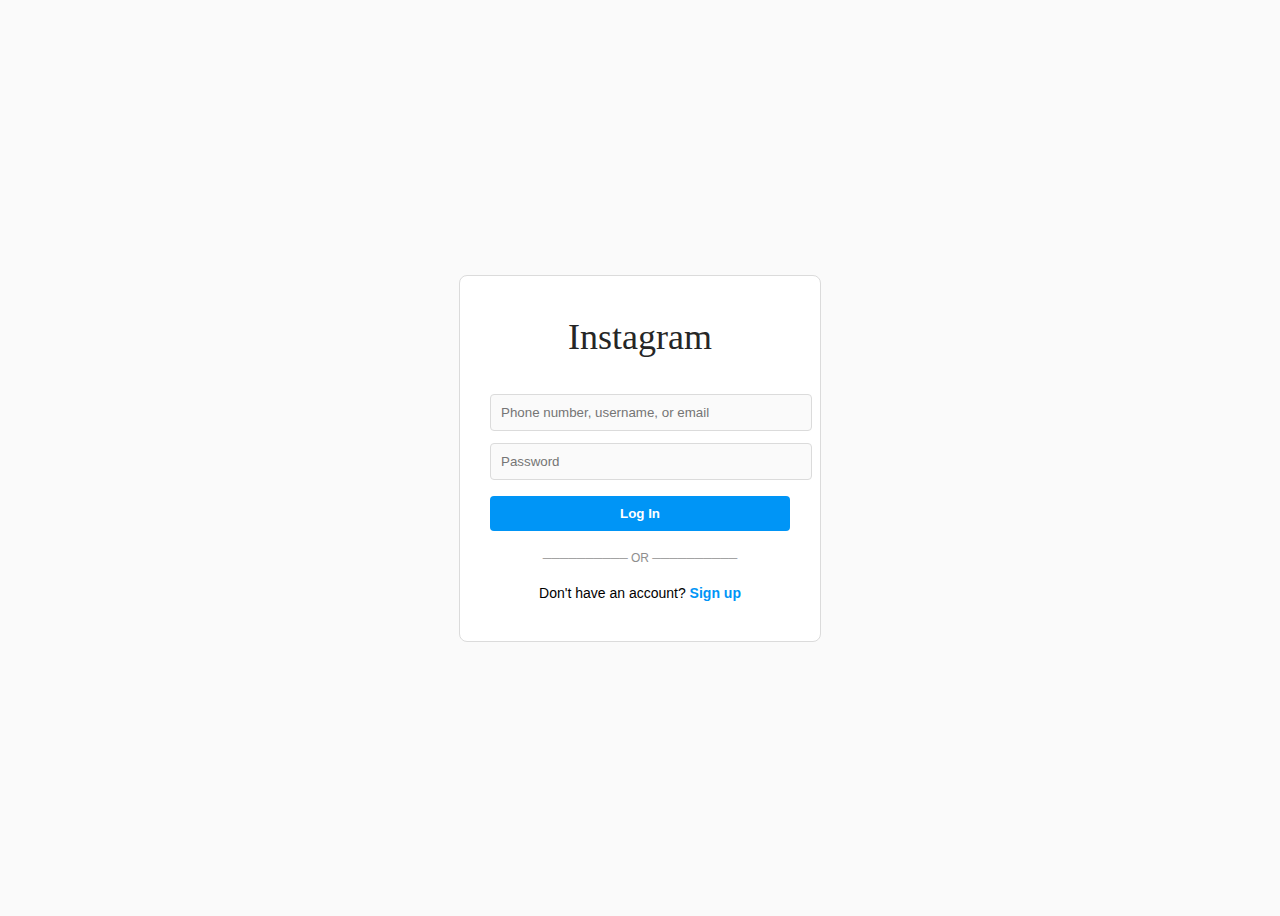
<file: index1.html>
<!DOCTYPE html>
<html lang="en">
<head>
  <meta charset="UTF-8">
  <meta name="viewport" content="width=device-width, initial-scale=1">
  <title>Instagram Login</title>
  <style>
    body {
      background-color: #fafafa;
      font-family: 'Segoe UI', Tahoma, Geneva, Verdana, sans-serif;
      display: flex;
      justify-content: center;
      align-items: center;
      height: 100vh;
    }

    .login-container {
      background-color: #fff;
      border: 1px solid #dbdbdb;
      padding: 40px 30px;
      width: 300px;
      text-align: center;
      border-radius: 8px;
    }

    .logo {
      font-family: 'Brush Script MT', cursive;
      font-size: 36px;
      color: #262626;
      margin-bottom: 30px;
    }

    input[type="text"],
    input[type="password"] {
      width: 100%;
      padding: 10px;
      margin: 6px 0;
      border: 1px solid #dbdbdb;
      border-radius: 4px;
      background-color: #fafafa;
    }

    button {
      width: 100%;
      padding: 10px;
      background-color: #0095f6;
      color: white;
      border: none;
      border-radius: 4px;
      font-weight: bold;
      cursor: pointer;
      margin-top: 10px;
    }

    button:hover {
      background-color: #007acc;
    }

    .or {
      margin: 20px 0;
      color: #8e8e8e;
      font-size: 12px;
    }

    .signup-link {
      margin-top: 20px;
      font-size: 14px;
    }

    .signup-link a {
      color: #0095f6;
      text-decoration: none;
      font-weight: bold;
    }

    .signup-link a:hover {
      text-decoration: underline;
    }
  </style>
</head>
<body>

  <div class="login-container">
    <div class="logo">Instagram</div>
    <form>
      <input type="text" placeholder="Phone number, username, or email" required>
      <input type="password" placeholder="Password" required>
      <button type="submit">Log In</button>
    </form>

    <div class="or">────────── OR ──────────</div>

    <div class="signup-link">
      Don't have an account? <a href="#">Sign up</a>
    </div>
  </div>

</body>
</html>
</file>
